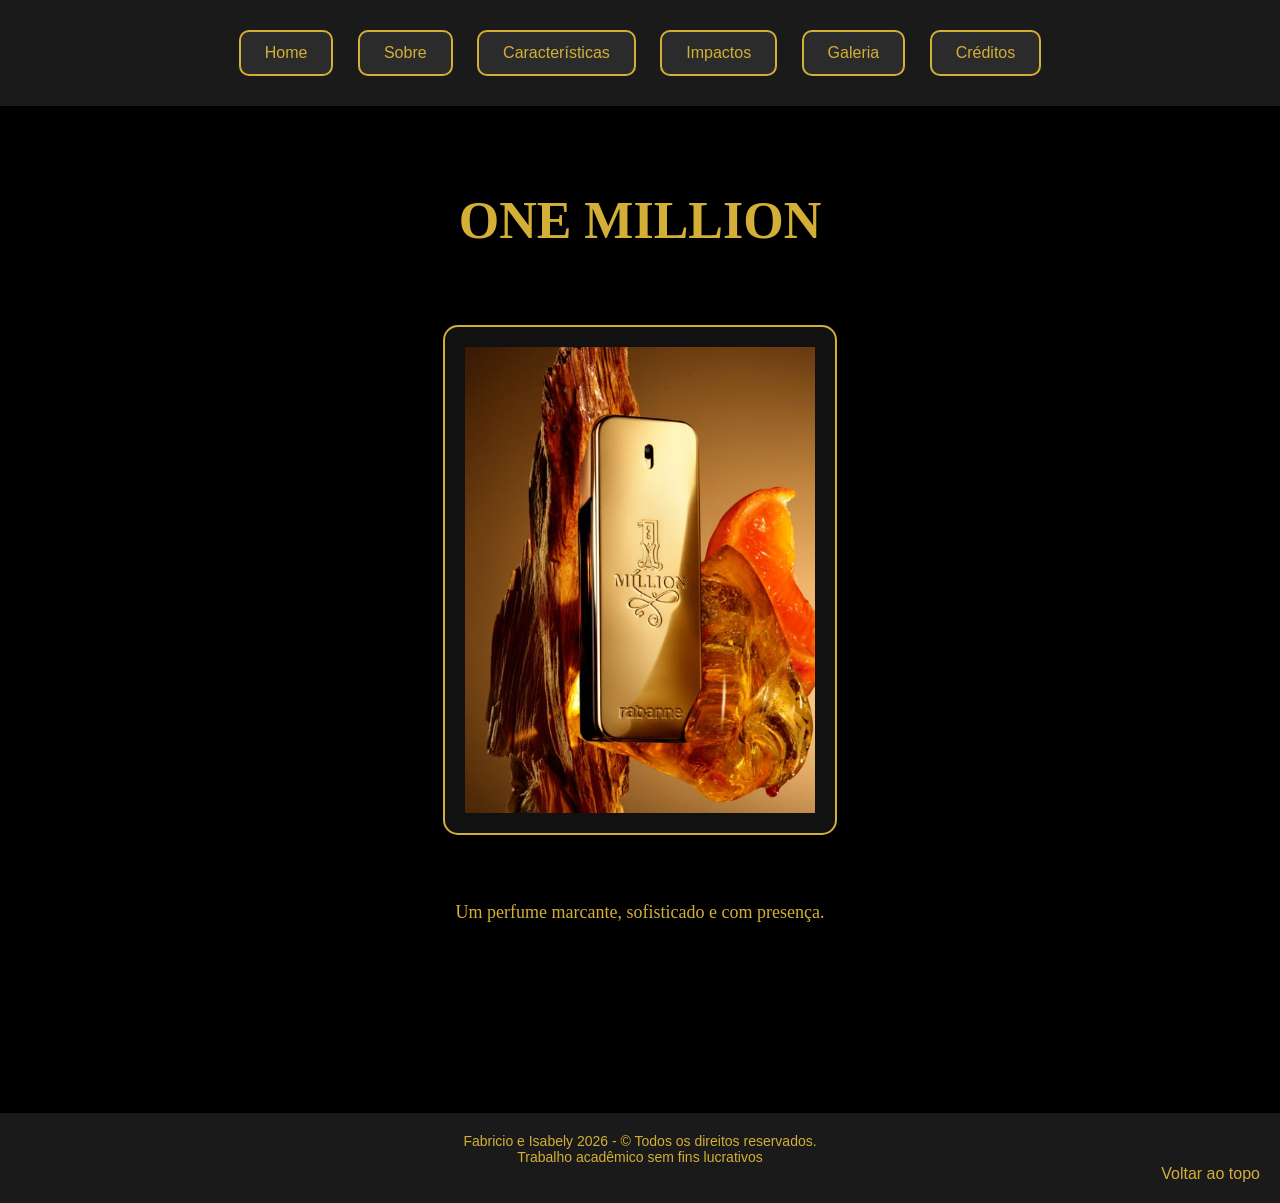
<file: index.html>
<!DOCTYPE html>
<html lang="pt-br">
	<head>
		<title>One Million - Home</title>
		<meta charset="utf-8">
		<link rel="stylesheet" href="estilo.css">
		<link rel="icon" type="image/jpg" href="onemillion1.jpg">
	</head>
	<body>
		<nav>
			<a href="index.html">Home</a>
			<a href="sobre.html">Sobre</a>
			<a href="caracteristicas.html">Características</a>
			<a href="impactos.html">Impactos</a>
			<a href="galeria.html">Galeria</a>
			<a href="creditos.html">Créditos</a>
		</nav>
		<div class="conteudo">
			<h1>ONE MILLION</h1>
			<div class="imagem-home">
				<img src="onemillion2.jpg">
			</div>
			<p>Um perfume marcante, sofisticado e com presença.</p>
		</div>
		<footer><center><h5>
			Fabricio e Isabely 2026 - &copy; Todos os direitos reservados.<br>Trabalho acadêmico sem fins lucrativos</h5></center>
				<a href="#topo" class="ancora-topo">Voltar ao topo</a>
		</footer>
	</body>
</html>
</file>
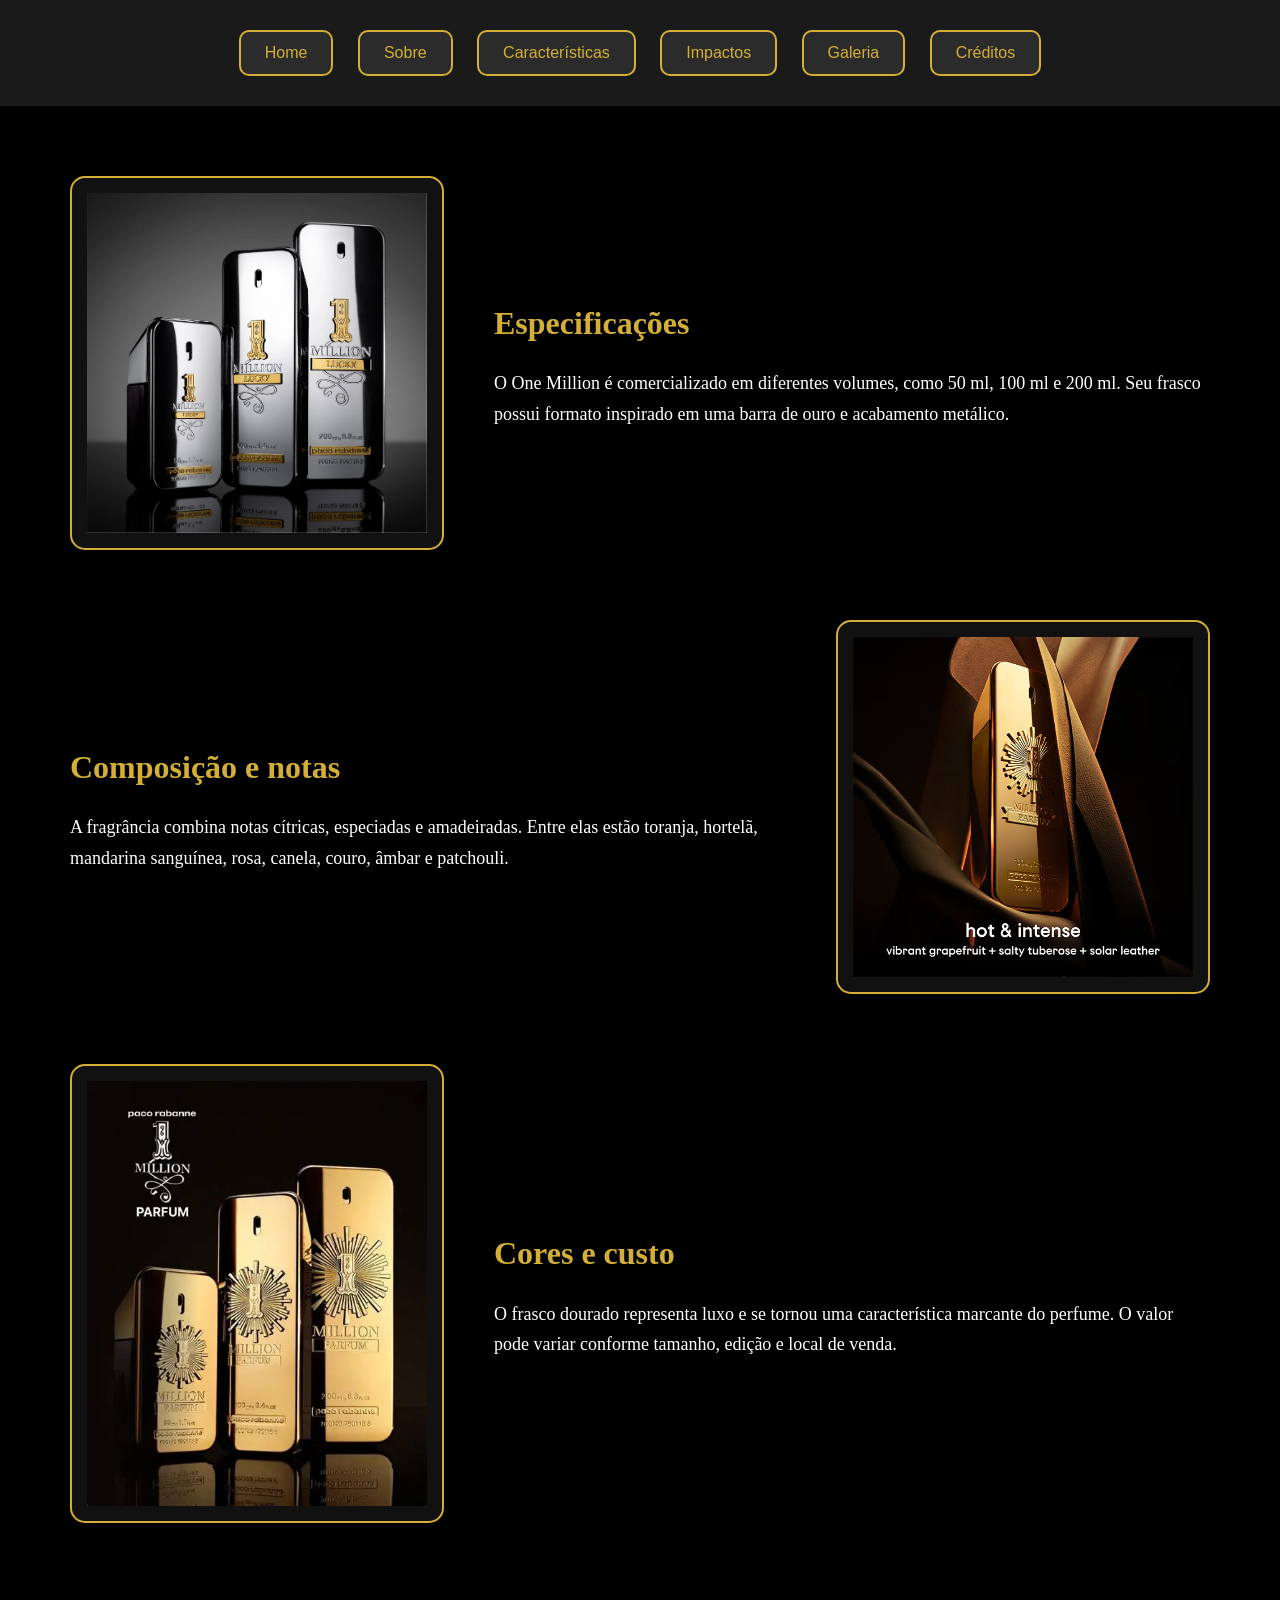
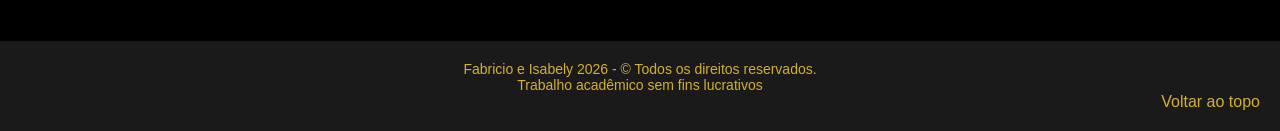
<file: caracteristicas.html>
<!DOCTYPE html>
<html lang="pt-br">
	<head>
		<title>One Million - Características</title>
		<meta charset="utf-8">
		<link rel="stylesheet" href="estilo.css">
		<link rel="icon" type="image/jpg" href="onemillion1.jpg">
	</head>
	<body>
		<nav>
			<a href="index.html">Home</a>
			<a href="sobre.html">Sobre</a>
			<a href="caracteristicas.html">Características</a>
			<a href="impactos.html">Impactos</a>
			<a href="galeria.html">Galeria</a>
			<a href="creditos.html">Créditos</a>
		</nav>

		<div class="bloco">
			<img src="onemillion10.jpg">
			<div class="texto">
				<h2>Especificações</h2>
				<p>O One Million é comercializado em diferentes volumes, como 50 ml, 100 ml e 200 ml. Seu frasco possui formato inspirado em uma barra de ouro e acabamento metálico.</p>
			</div>
		</div>

		<div class="bloco invertido">
			<img src="onemillion11.jpg">
			<div class="texto">
				<h2>Composição e notas</h2>
				<p>A fragrância combina notas cítricas, especiadas e amadeiradas. Entre elas estão toranja, hortelã, mandarina sanguínea, rosa, canela, couro, âmbar e patchouli.</p>
			</div>
		</div>

		<div class="bloco">
			<img src="onemillion12.jpg">
			<div class="texto">
				<h2>Cores e custo</h2>
				<p>O frasco dourado representa luxo e se tornou uma característica marcante do perfume. O valor pode variar conforme tamanho, edição e local de venda.</p>
			</div>
		</div>

		<footer><center><h5>
			Fabricio e Isabely 2026 - &copy; Todos os direitos reservados.<br>Trabalho acadêmico sem fins lucrativos
		</h5></center>
		<a href="#topo" class="ancora-topo">Voltar ao topo</a>
		</footer>
	</body>
</html>
</file>
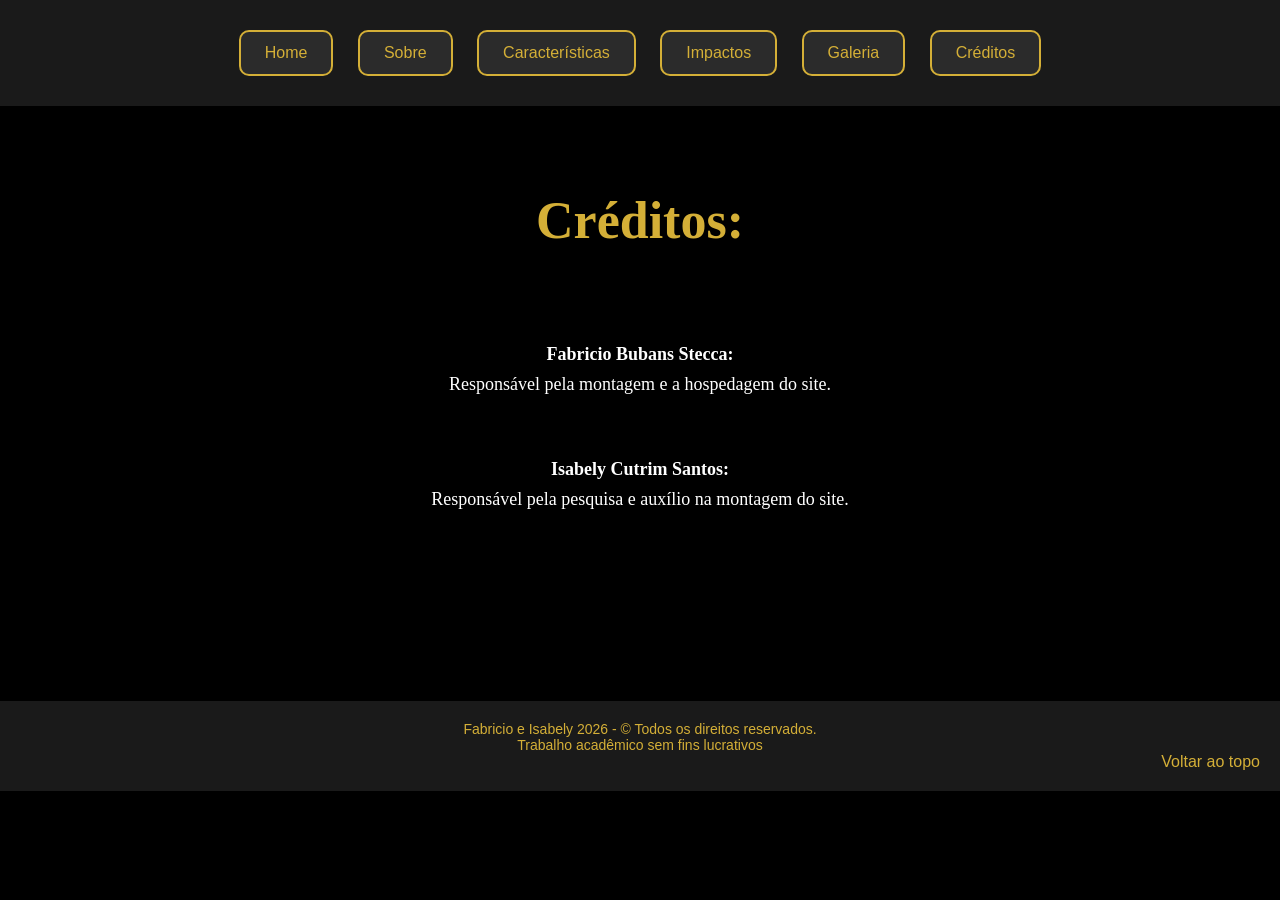
<file: creditos.html>
<!DOCTYPE html>
<html lang="pt-br">
	<head>
		<title>One Million - Créditos</title>
		<meta charset="utf-8">
		<link rel="stylesheet" href="estilo.css">
		<link rel="icon" type="image/jpg" href="onemillion1.jpg">
	</head>
	<body>
		<nav>
			<a href="index.html">Home</a>
			<a href="sobre.html">Sobre</a>
			<a href="caracteristicas.html">Características</a>
			<a href="impactos.html">Impactos</a>
			<a href="galeria.html">Galeria</a>
			<a href="creditos.html">Créditos</a>
		</nav>
		<div class="conteudo creditos">
			<h1>Créditos:</h1><br><br>
			<p><b>Fabricio Bubans Stecca:</b><br>Responsável pela montagem e a hospedagem do site.</p><br>
			<p><b>Isabely Cutrim Santos:</b><br>Responsável pela pesquisa e auxílio na montagem do site.</p>
		</div>
		<footer><center><h5>
			Fabricio e Isabely 2026 - &copy; Todos os direitos reservados.<br>Trabalho acadêmico sem fins lucrativos</h5></center>
			<a href="#topo" class="ancora-topo">Voltar ao topo</a>
		</footer>
	</body>
</html>
</file>
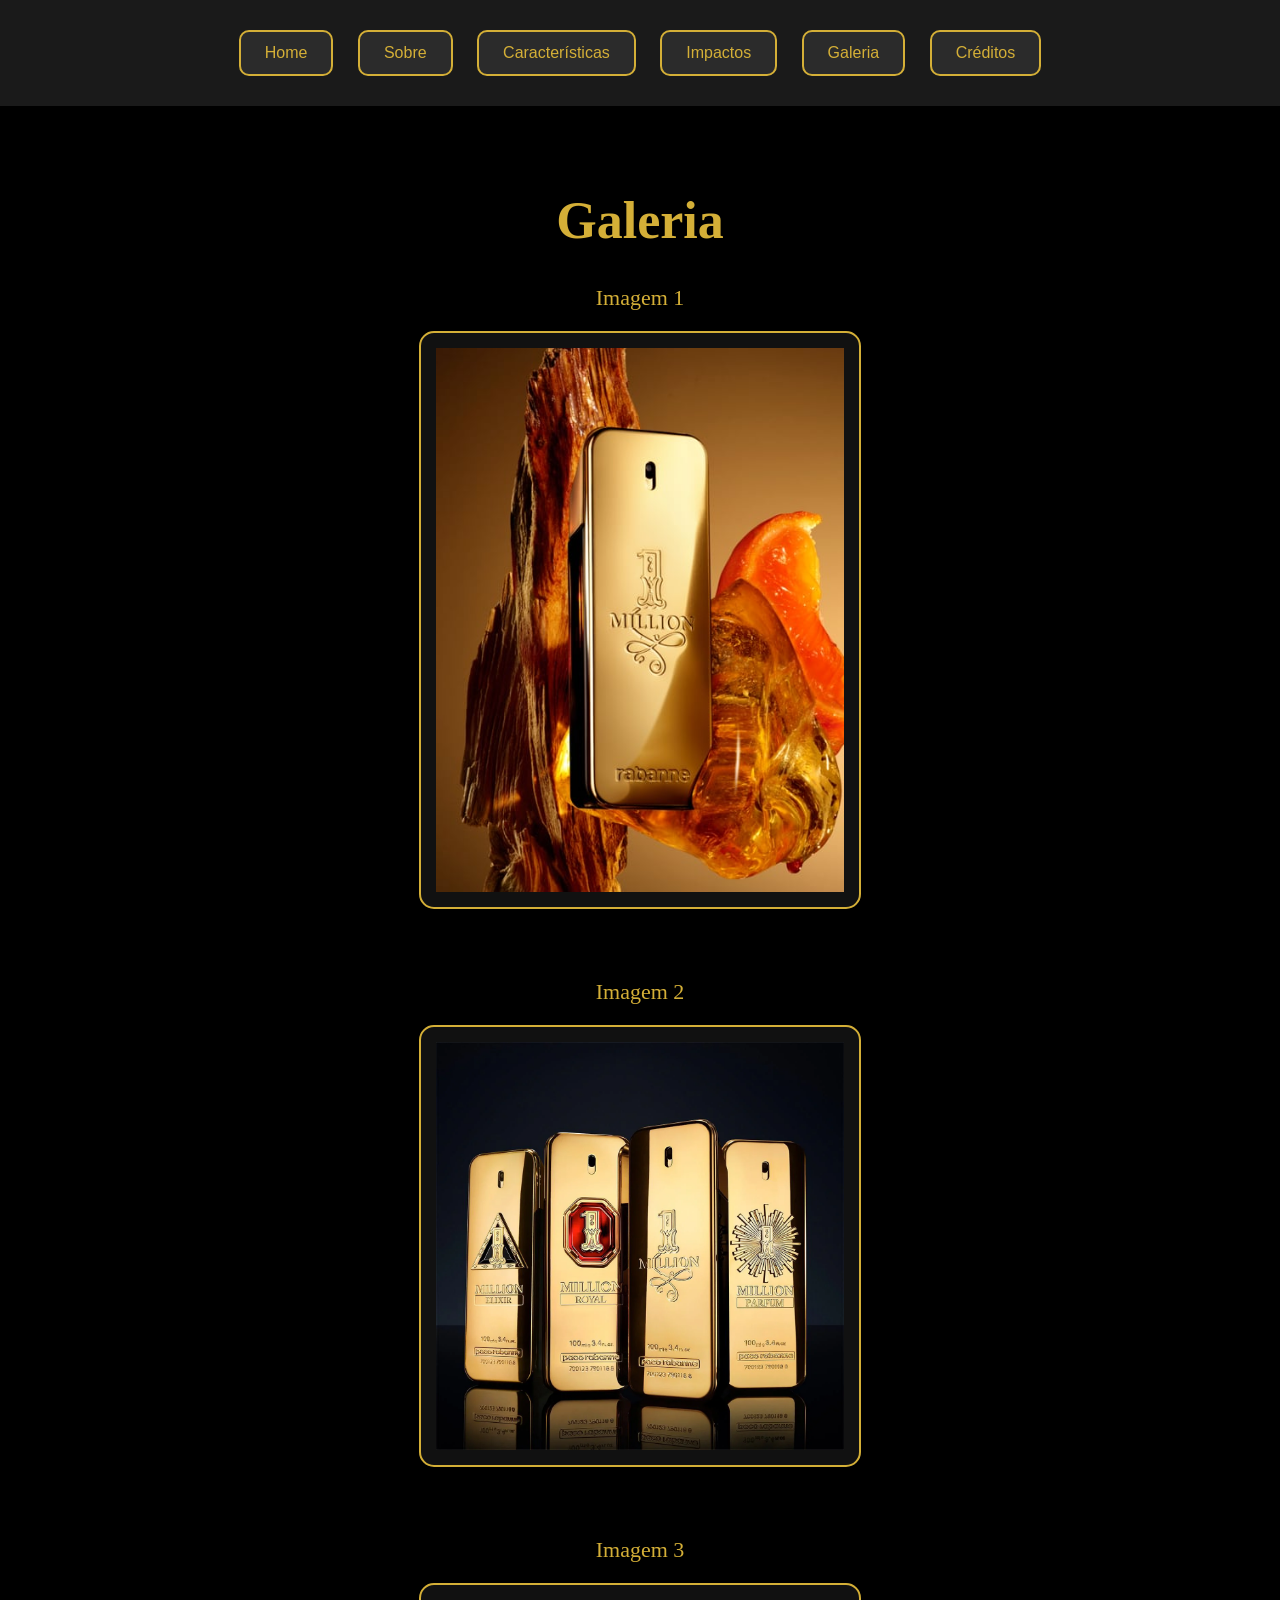
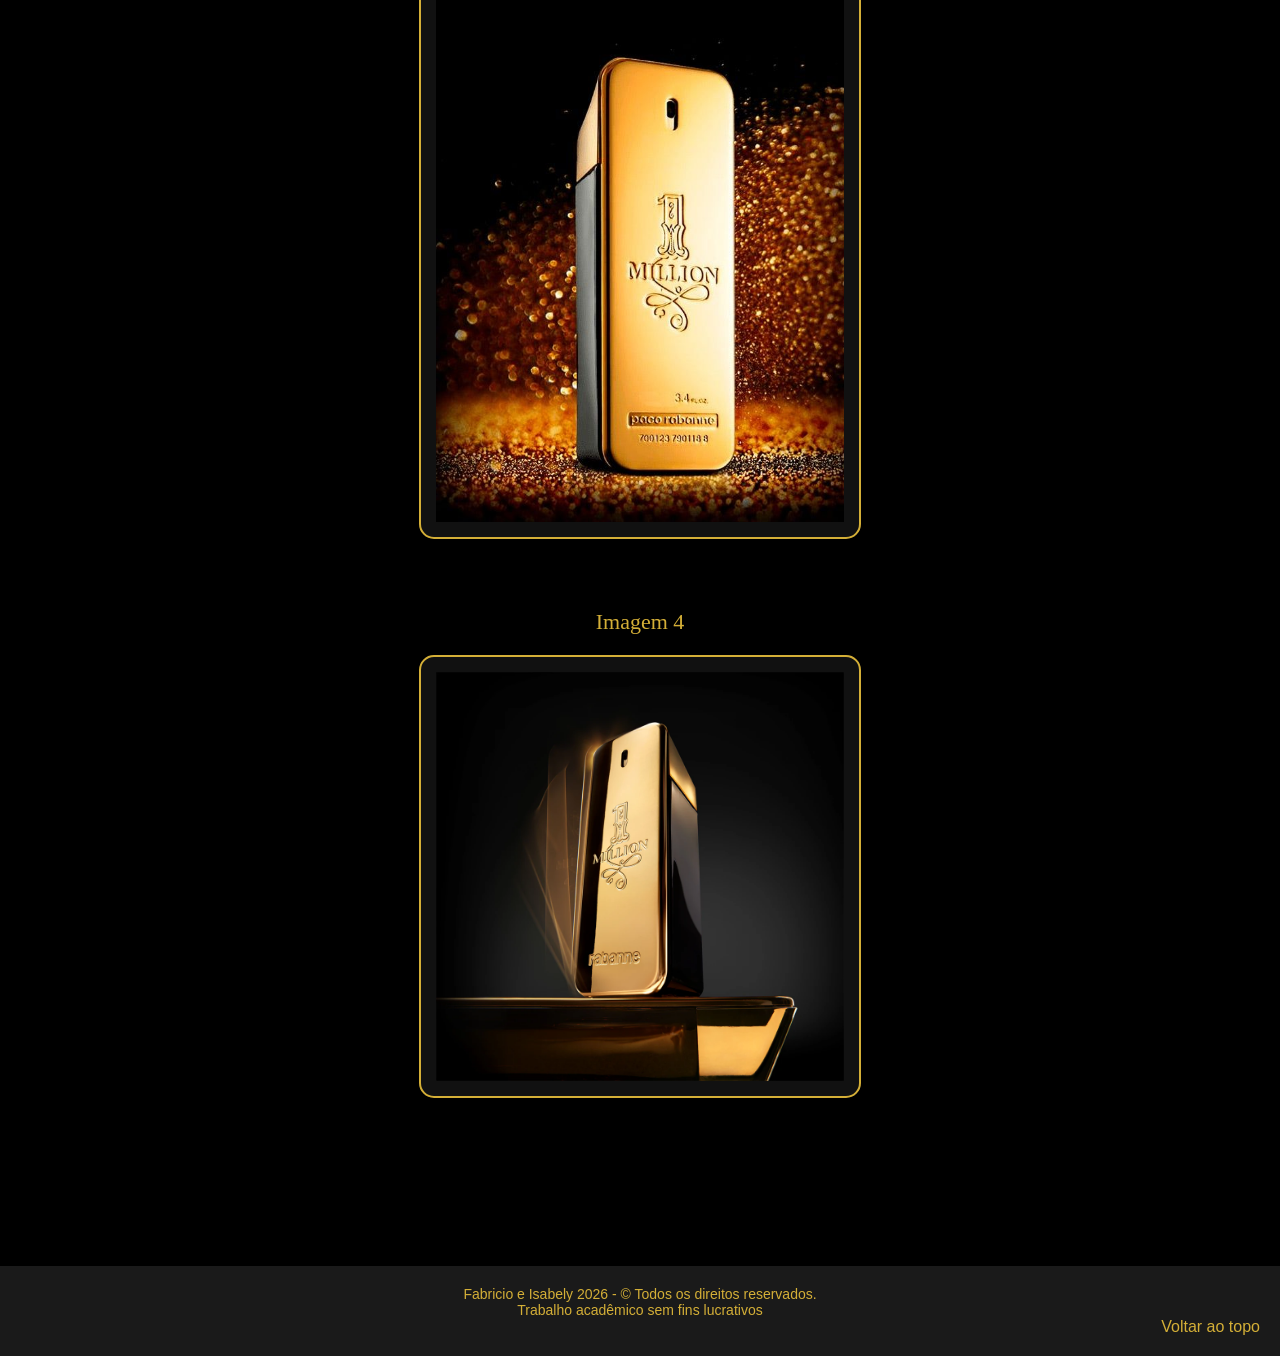
<file: galeria.html>
<!DOCTYPE html>
<html lang="pt-br">
	<head>
		<title>One Million - Galeria</title>
		<meta charset="utf-8">
		<link rel="stylesheet" href="estilo.css">
		<link rel="icon" type="image/jpg" href="onemillion1.jpg">
	</head>
	<body>
		<nav>
			<a href="index.html">Home</a>
			<a href="sobre.html">Sobre</a>
			<a href="caracteristicas.html">Características</a>
			<a href="impactos.html">Impactos</a>
			<a href="galeria.html">Galeria</a>
			<a href="creditos.html">Créditos</a>
		</nav>
		

		<div class="conteudo">
			<h1>Galeria</h1>
			<div class="galeria">
			
				<div class="item-galeria">
					<div class="titulo-img">Imagem 1</div>
					<img src="onemillion9.jpg">
				</div>

				<div class="item-galeria">
					<div class="titulo-img">Imagem 2</div>
					<img src="onemillion7.jpg">
				</div>

				<div class="item-galeria">
					<div class="titulo-img">Imagem 3</div>
					<img src="onemillion8.jpg">
				</div>

				<div class="item-galeria">
					<div class="titulo-img">Imagem 4</div>
					<img src="onemillion6.jpg">
				</div>
			</div>
		</div>
		

		<footer><center><h5>
			Fabricio e Isabely 2026 - &copy; Todos os direitos reservados.<br>Trabalho acadêmico sem fins lucrativos</h5></center>
			<a href="#topo" class="ancora-topo">Voltar ao topo</a>
		</footer>
	</body>
</html>
</file>
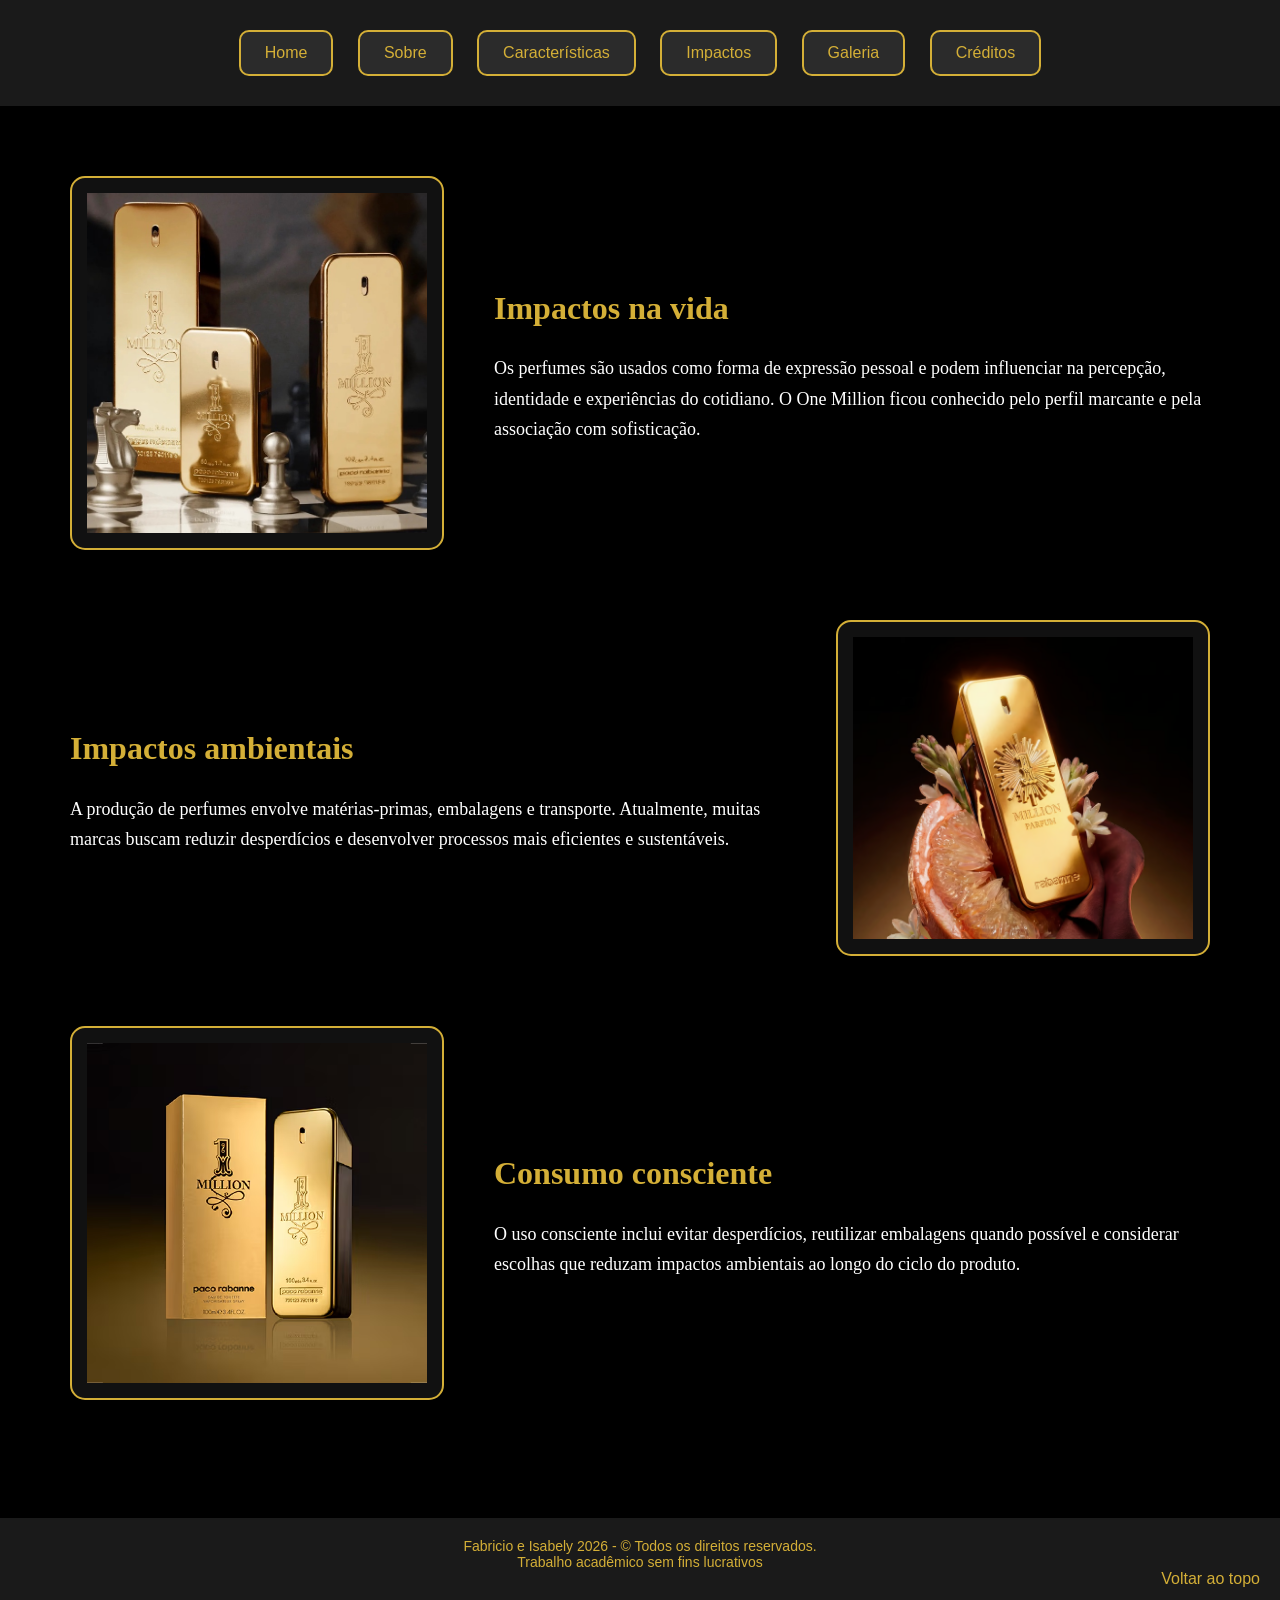
<file: impactos.html>
<!DOCTYPE html>
<html lang="pt-br">
	<head>
		<title>One Million - Impactos</title>
		<meta charset="utf-8">
		<link rel="stylesheet" href="estilo.css">
		<link rel="icon" type="image/jpg" href="onemillion1.jpg">
	</head>
	<body>
		<nav>
			<a href="index.html">Home</a>
			<a href="sobre.html">Sobre</a>
			<a href="caracteristicas.html">Características</a>
			<a href="impactos.html">Impactos</a>
			<a href="galeria.html">Galeria</a>
			<a href="creditos.html">Créditos</a>
		</nav>

		<div class="bloco">
			<img src="onemillion13.jpg">
			<div class="texto">
				<h2>Impactos na vida</h2>
				<p>Os perfumes são usados como forma de expressão pessoal e podem influenciar na percepção, identidade e experiências do cotidiano. O One Million ficou conhecido pelo perfil marcante e pela associação com sofisticação.</p>
			</div>
		</div>

		<div class="bloco invertido">
			<img src="onemillion14.jpg">
			<div class="texto">
				<h2>Impactos ambientais</h2>
				<p>A produção de perfumes envolve matérias-primas, embalagens e transporte. Atualmente, muitas marcas buscam reduzir desperdícios e desenvolver processos mais eficientes e sustentáveis.</p>
			</div>
		</div>

		<div class="bloco">
			<img src="onemillion15.jpg">
			<div class="texto">
				<h2>Consumo consciente</h2>
				<p>O uso consciente inclui evitar desperdícios, reutilizar embalagens quando possível e considerar escolhas que reduzam impactos ambientais ao longo do ciclo do produto.</p>
			</div>
		</div>

		<footer><center><h5>
			Fabricio e Isabely 2026 - &copy; Todos os direitos reservados.<br>Trabalho acadêmico sem fins lucrativos
		</h5></center>
		<a href="#topo" class="ancora-topo">Voltar ao topo</a>
		</footer>
	</body>
</html>
</file>
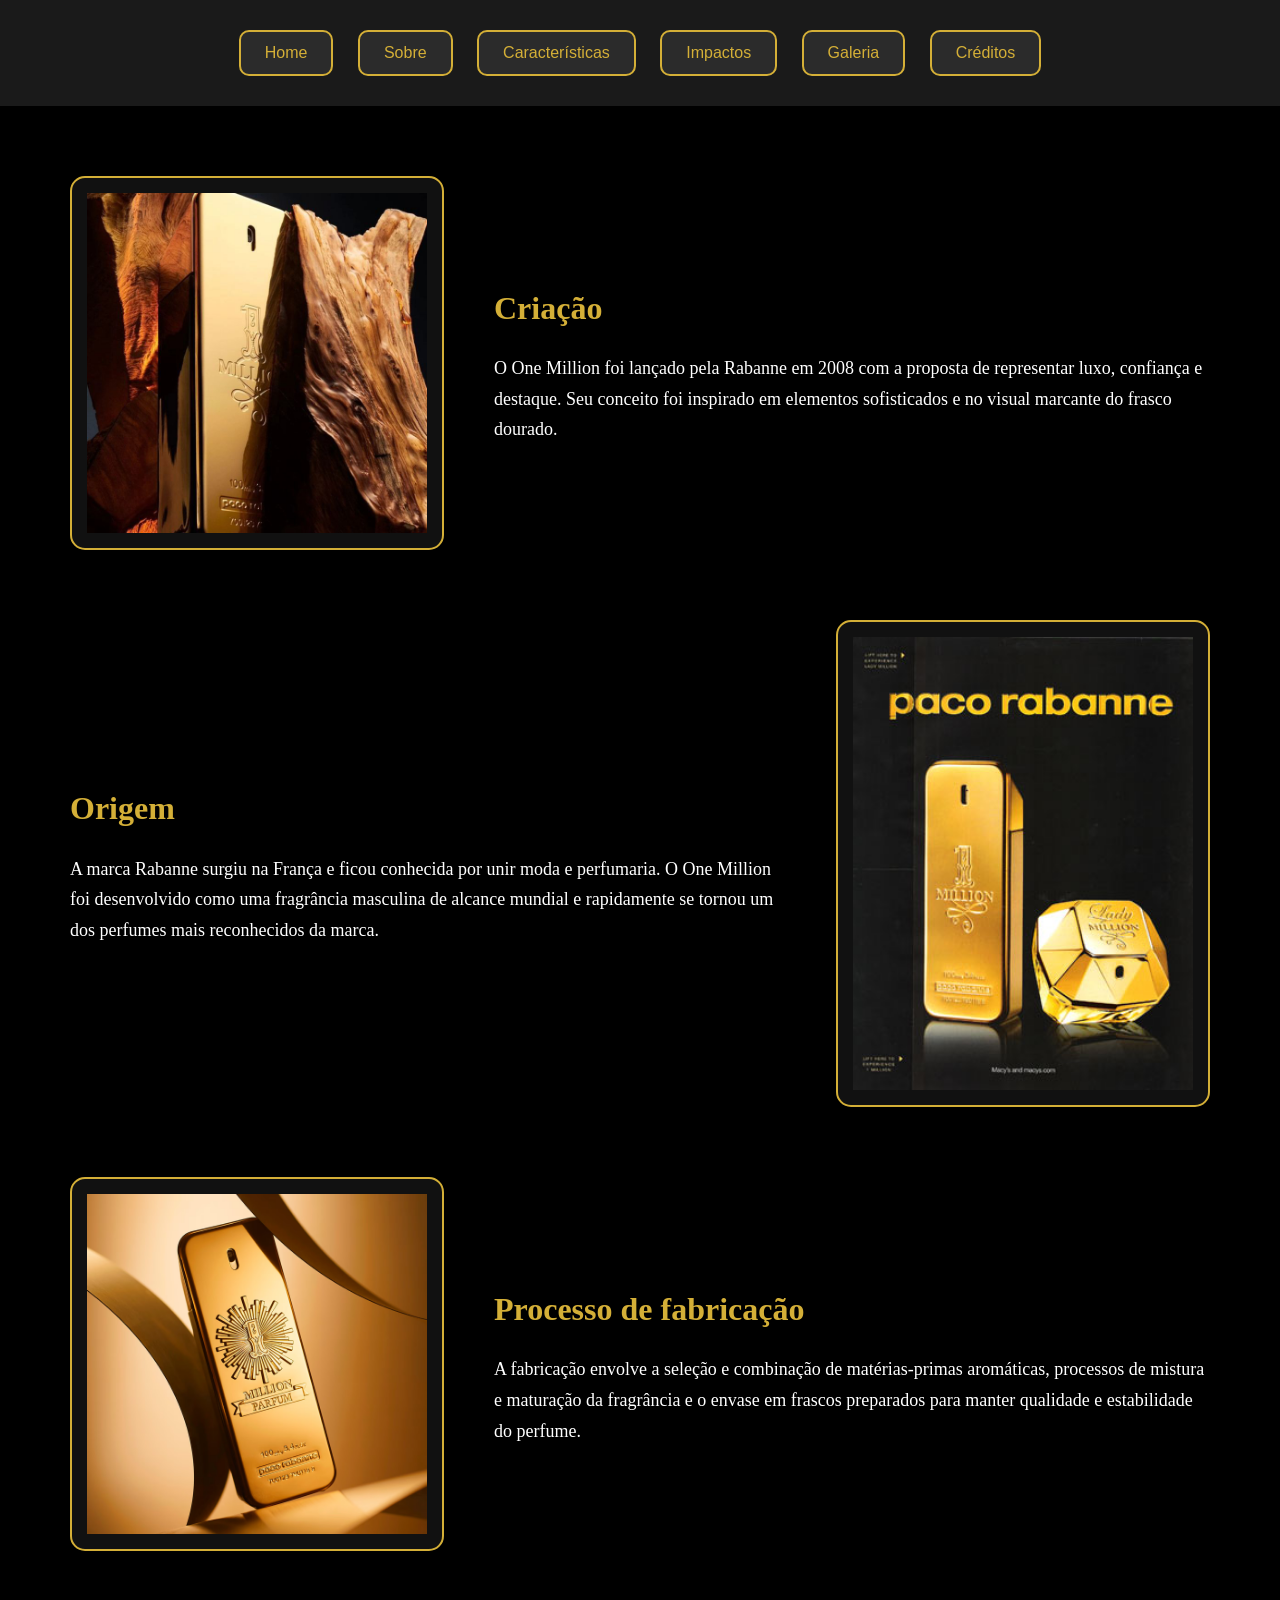
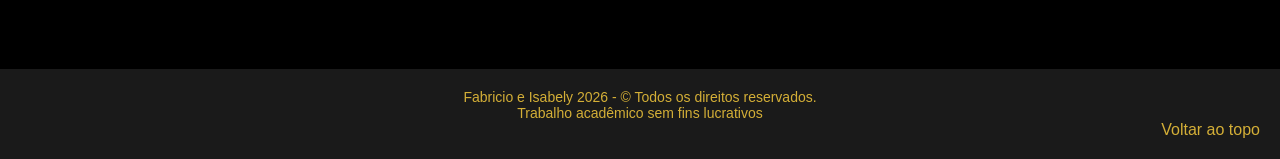
<file: sobre.html>
<!DOCTYPE html>
<html lang="pt-br">
	<head>
		<title>One Million - Sobre</title>
		<meta charset="utf-8">
		<link rel="stylesheet" href="estilo.css">
		<link rel="icon" type="image/jpg" href="onemillion1.jpg">
	</head>
	<body>
		<nav>
			<a href="index.html">Home</a>
			<a href="sobre.html">Sobre</a>
			<a href="caracteristicas.html">Características</a>
			<a href="impactos.html">Impactos</a>
			<a href="galeria.html">Galeria</a>
			<a href="creditos.html">Créditos</a>
		</nav>
		<div class="bloco">
			<img src="onemillion3.jpg">
			<div class="texto">
				<h2>Criação</h2>
				<p>
					O One Million foi lançado pela Rabanne em 2008 com a proposta de representar luxo,
					confiança e destaque. Seu conceito foi inspirado em elementos sofisticados e no
					visual marcante do frasco dourado.
				</p>
			</div>
		</div>
		<div class="bloco invertido">
			<img src="onemillion5.jpg">
			<div class="texto">
				<h2>Origem</h2>
				<p>
					A marca Rabanne surgiu na França e ficou conhecida por unir moda e perfumaria.
					O One Million foi desenvolvido como uma fragrância masculina de alcance mundial
					e rapidamente se tornou um dos perfumes mais reconhecidos da marca.
				</p>
			</div>
		</div>
		<div class="bloco">
			<img src="onemillion4.jpg">
			<div class="texto">
				<h2>Processo de fabricação</h2>
				<p>
					A fabricação envolve a seleção e combinação de matérias-primas aromáticas,
					processos de mistura e maturação da fragrância e o envase em frascos preparados
					para manter qualidade e estabilidade do perfume.
				</p>
			</div>
		</div>
		<footer>
			<center>
				<h5>
					Fabricio e Isabely 2026 - &copy; Todos os direitos reservados.
					<br>
					Trabalho acadêmico sem fins lucrativos
				</h5>
			</center>
			<a href="#topo" class="ancora-topo">Voltar ao topo</a>
		</footer>
	</body>
</html
</file>
<file: estilo.css>
body{
	background-color:black;
	margin:0;
	font-family:Arial;
	color:#d4af37;
}

nav{
	background-color:#1a1a1a;
	text-align:center;
	padding:20px;
}

nav a{
	text-decoration:none;
	color:#d4af37;
	background-color:#2b2b2b;
	padding:12px 24px;
	margin:10px;
	border-radius:10px;
	display:inline-block;
	border:2px solid #d4af37;
}

nav a:hover{
	background-color:#444;
}

.conteudo{
	padding:50px;
	text-align:center;
	font-family:"Playfair Display", serif;
}

h1{
	font-size:52px;
	color:#d4af37;
}

h2{
	color:#d4af37;
}

p{
	font-size:18px;
	line-height:1.7;
}

.imagem-home img{
	width:350px;
	margin-top:40px;
	margin-bottom:40px;
	padding:20px;
	border-radius:15px;
	border:2px solid #d4af37;
	background-color:#111;
}

.bloco{
	display:flex;
	align-items:center;
	justify-content:space-between;
	gap:50px;
	margin-top:70px;
	margin-bottom:70px;
	padding-left:70px;
	padding-right:70px;
}

.bloco.invertido{
	flex-direction:row-reverse;
}

.bloco img{
	width:340px;
	max-width:45%;
	padding:15px;
	border-radius:15px;
	border:2px solid #d4af37;
	background-color:#111;
}

.texto{
	flex:1;
	text-align:left;
	font-family:"Playfair Display", serif;
}

.texto p{
	color:white;
}

.texto h2{
	color:#d4af37;
	font-size:32px;
}

.galeria{
	display:flex;
	flex-direction:column;
	gap:70px;
	align-items:center;
}

.item-galeria{
	display:flex;
	flex-direction:column;
	align-items:center;
	text-align:center;
	gap:10px;
}

.item-galeria img{
	width:420px;
	max-width:90%;
	padding:15px;
	border-radius:15px;
	border:2px solid #d4af37;
	background-color:#111;
}

.titulo-img{
	font-family:"Playfair Display", serif;
	color:#d4af37;
	font-size:22px;
	margin-bottom:10px;
	text-align:center;
}

footer{
	background-color:#1a1a1a;
	color:#d4af37;
	padding:20px;
	margin-top:118px;
	text-align:center;
}

footer h5{
	margin:0;
	font-size:14px;
	font-weight:normal;
}

.creditos p{
	color:white;
}

.ancora-topo {
  display: block;
  text-align: right;
  text-decoration: none;
  color:#d4af37;
  font-family: Arial, sans-serif;
}
</file>
